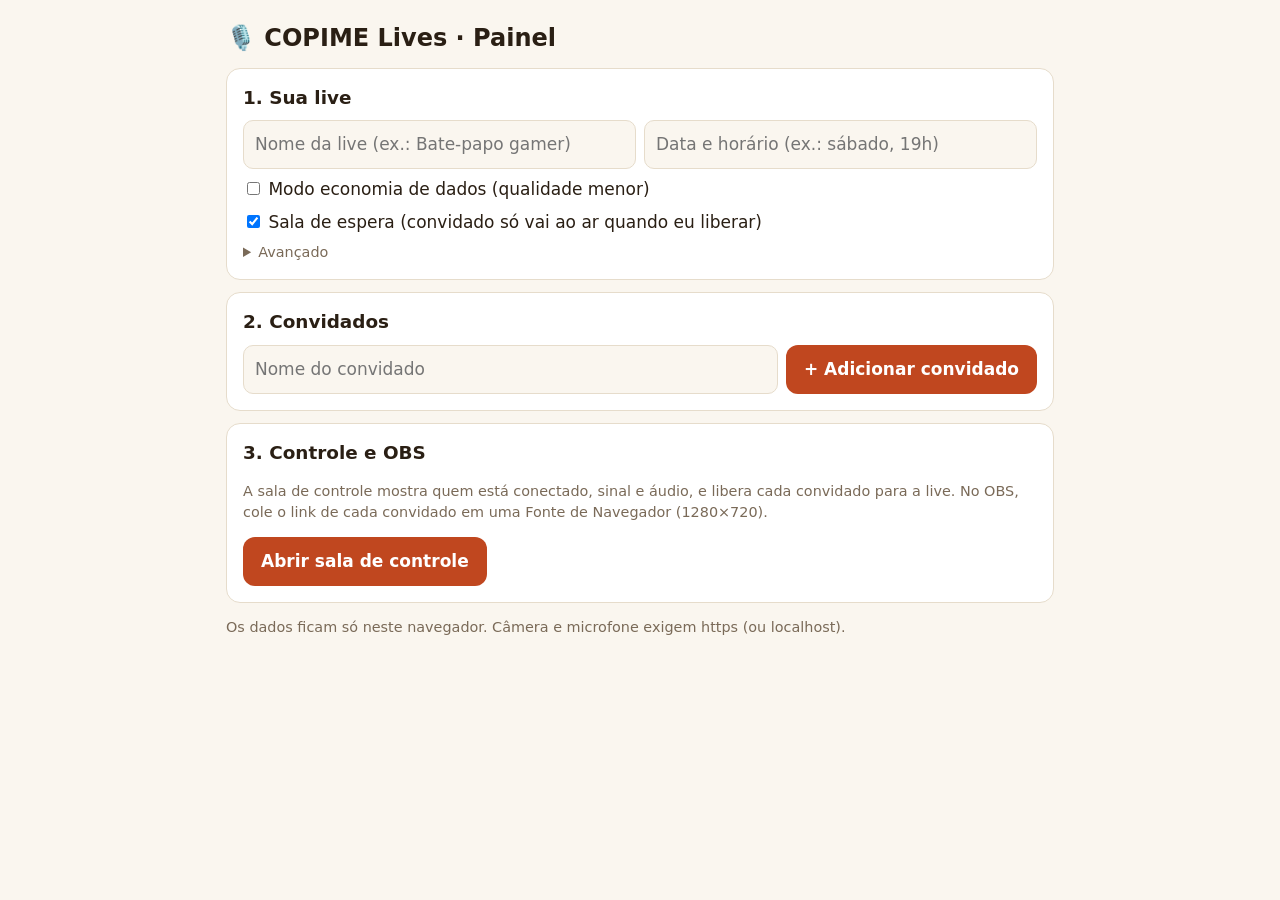
<file: index.html>
<!doctype html><html lang="pt-BR"><head><meta charset="utf-8"><meta name="viewport" content="width=device-width,initial-scale=1">
<title>COPIME Lives – Painel</title><link rel="stylesheet" href="app.css"></head><body><main>
<h1>🎙️ COPIME Lives · Painel</h1>
<div class="card"><h2>1. Sua live</h2>
<div class="row"><input id="name" class="grow" placeholder="Nome da live (ex.: Bate-papo gamer)">
<input id="when" class="grow" placeholder="Data e horário (ex.: sábado, 19h)"></div>
<div class="row" style="margin-top:8px"><label><input type="checkbox" id="eco" style="width:auto"> Modo economia de dados (qualidade menor)</label>
<label><input type="checkbox" id="wait" style="width:auto" checked> Sala de espera (convidado só vai ao ar quando eu liberar)</label></div>
<details style="margin-top:8px"><summary class="mut">Avançado</summary>
<p class="mut">Servidor VDO Ninja (deixe o padrão, ou use a sua cópia própria):</p><input id="base" value="https://vdo.ninja"></details></div>
<div class="card"><h2>2. Convidados</h2>
<div class="row"><input id="gname" class="grow" placeholder="Nome do convidado"><button id="add">+ Adicionar convidado</button></div>
<div id="guests"></div></div>
<div class="card"><h2>3. Controle e OBS</h2>
<p class="mut">A sala de controle mostra quem está conectado, sinal e áudio, e libera cada convidado para a live. No OBS, cole o link de cada convidado em uma Fonte de Navegador (1280×720).</p>
<a id="dir" class="btn ok" target="_blank" rel="noopener">Abrir sala de controle</a></div>
<p class="mut">Os dados ficam só neste navegador. Câmera e microfone exigem https (ou localhost).</p>
<script>
const $=id=>document.getElementById(id);
const rnd=n=>Array.from(crypto.getRandomValues(new Uint8Array(n)),b=>"abcdefghjkmnpqrstuvwxyz23456789"[b%31]).join("");
let S;try{S=JSON.parse(localStorage.getItem("copime"))}catch(e){}
S=S||{name:"",when:"",eco:false,wait:true,base:"https://vdo.ninja",room:"copime"+rnd(8),dkey:rnd(6),guests:[]};
const save=()=>{S.name=$("name").value;S.when=$("when").value;S.eco=$("eco").checked;S.wait=$("wait").checked;S.base=$("base").value.replace(/\/$/,"");
 try{localStorage.setItem("copime",JSON.stringify(S))}catch(e){}$("dir").href=dirLink()};
const dirLink=()=>`${S.base}/?director=${S.room}&password=${S.dkey}&cleanoutput`;
const pass=()=>`&password=${S.dkey}`;
function guestLink(g){const u=new URL("convidado.html",location.href);
 Object.entries({r:S.room,i:g.id,n:g.name,b:S.base,e:S.eco?1:0,q:S.wait?1:0,p:S.dkey}).forEach(([k,v])=>u.searchParams.set(k,v));return u.href}
const obsLink=g=>`${S.base}/?view=${g.id}&room=${S.room}${pass()}&cleanoutput&autostart&transparent`;
const waText=g=>`Oi, ${g.name}! Você está convidado(a) para a live "${S.name||"COPIME"}"${S.when?" – "+S.when:""}.\nÉ só abrir o link no celular e tocar em Entrar:\n${guestLink(g)}\n\nDica: use fone de ouvido e fique num lugar com sinal.`;
const copy=async(t,b)=>{try{await navigator.clipboard.writeText(t)}catch(e){prompt("Copie:",t)}const o=b.textContent;b.textContent="Copiado ✓";setTimeout(()=>b.textContent=o,1500)};
function render(){const box=$("guests");box.innerHTML="";S.guests.forEach((g,i)=>{const d=document.createElement("div");d.className="card";
 d.innerHTML=`<div class="row"><b class="grow"></b><button class="sec" data-a="del">Remover</button></div><div class="row" style="margin-top:8px"></div>`;
 d.querySelector("b").textContent="👤 "+g.name;const r=d.querySelector(".row:last-child");
 [["Copiar link do convidado",()=>guestLink(g)],["Copiar link do OBS",()=>obsLink(g)]].forEach(([l,f])=>{const b=document.createElement("button");b.textContent=l;b.onclick=()=>copy(f(),b);r.append(b)});
 const w=document.createElement("a");w.className="btn ok";w.textContent="Enviar pelo WhatsApp";w.target="_blank";w.rel="noopener";w.href="https://wa.me/?text="+encodeURIComponent(waText(g));r.append(w);
 d.querySelector("[data-a=del]").onclick=()=>{S.guests.splice(i,1);save();render()};box.append(d)})}
$("add").onclick=()=>{const n=$("gname").value.trim();if(!n)return $("gname").focus();S.guests.push({name:n,id:"g"+rnd(6)});$("gname").value="";save();render()};
$("name").value=S.name;$("when").value=S.when;$("eco").checked=S.eco;$("wait").checked=S.wait;$("base").value=S.base;
["name","when","eco","wait","base"].forEach(k=>$(k).addEventListener("input",()=>{save();render()}));save();render();
</script></main></body></html>
</file>
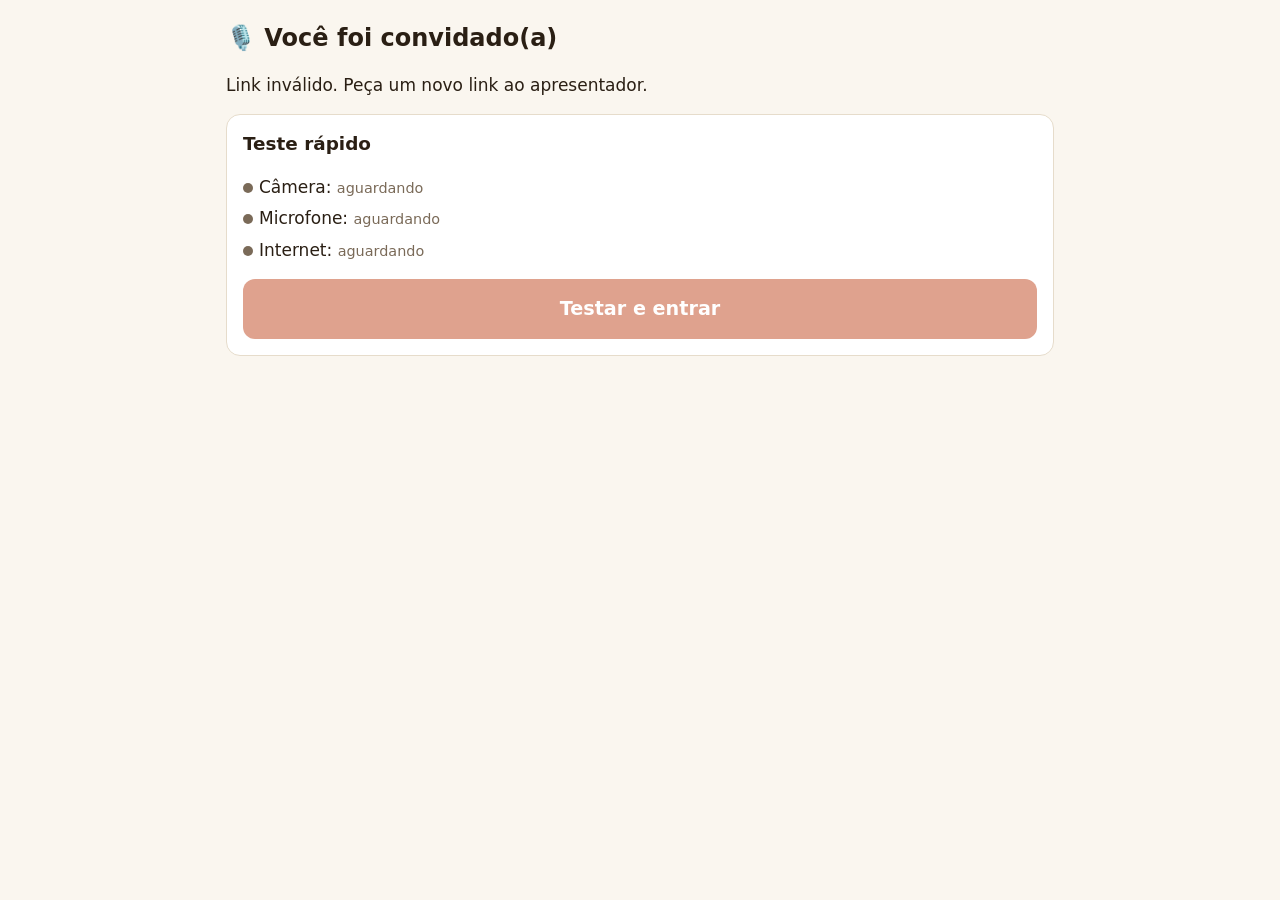
<file: convidado.html>
<!doctype html><html lang="pt-BR"><head><meta charset="utf-8"><meta name="viewport" content="width=device-width,initial-scale=1">
<title>COPIME Lives – Convidado</title><link rel="stylesheet" href="app.css"></head><body><main>
<h1>🎙️ Você foi convidado(a)</h1><p id="hi"></p>
<div id="test" class="card"><h2>Teste rápido</h2><ul class="steps" style="list-style:none;padding:0">
<li><span class="dot" id="d1"></span>Câmera: <span id="t1" class="mut">aguardando</span></li>
<li><span class="dot" id="d2"></span>Microfone: <span id="t2" class="mut">aguardando</span></li>
<li><span class="dot" id="d3"></span>Internet: <span id="t3" class="mut">aguardando</span></li></ul>
<video id="pv" muted playsinline style="width:100%;max-height:220px;border-radius:12px;background:#000;display:none"></video>
<p id="adv" class="warn"></p>
<button id="go" class="big">Testar e entrar</button></div>
<div id="live" style="display:none"><div id="st" class="card"><span class="dot g"></span><span id="stt">Conectado. Aguarde o apresentador te liberar.</span></div>
<iframe id="fr" allow="camera;microphone;autoplay;display-capture" style="height:62vh"></iframe>
<div class="row" style="margin-top:8px"><button class="sec grow" id="re">Reconectar</button><button class="sec grow" id="leave">Sair</button></div></div>
<script>
const $=id=>document.getElementById(id),P=new URLSearchParams(location.search);
const room=P.get("r"),id=P.get("i"),nm=P.get("n")||"Convidado",base=(P.get("b")||"https://vdo.ninja").replace(/\/$/,"");
$("hi").textContent=`Olá, ${nm}! Toque no botão abaixo. Use fone de ouvido, se tiver.`;
if(!/^[\w-]+$/.test(room||"")||!/^[\w-]+$/.test(id||"")){$("go").disabled=true;$("hi").textContent="Link inválido. Peça um novo link ao apresentador."}
const mark=(n,ok,t)=>{$("d"+n).className="dot "+(ok?"g":"r");$("t"+n).textContent=t};
async function speed(){try{const t=performance.now(),r=await fetch(base+"/main.js?"+Date.now(),{cache:"no-store"}),b=await r.blob();
 return b.size*8/((performance.now()-t)/1000)/1000}catch(e){return 0}}
let audioOnly=false;
$("go").onclick=async()=>{$("go").disabled=true;let stream;
 try{stream=await navigator.mediaDevices.getUserMedia({video:true,audio:true});mark(1,1,"ok");mark(2,1,"ok");const v=$("pv");v.srcObject=stream;v.style.display="block";v.play()}
 catch(e){try{stream=await navigator.mediaDevices.getUserMedia({audio:true});mark(1,0,"sem câmera ou sem permissão");mark(2,1,"ok");audioOnly=true}
  catch(e2){mark(1,0,"bloqueada");mark(2,0,"bloqueado. Libere nas configurações do navegador e tente de novo");$("go").disabled=false;return}}
 const k=await speed();
 if(!k){mark(3,0,"não consegui medir");audioOnly=true}else if(k<400){mark(3,0,Math.round(k)+" kbps (fraca)");audioOnly=true}else mark(3,1,Math.round(k)+" kbps (boa)");
 if(audioOnly)$("adv").textContent="Sua internet está fraca. Vamos entrar só com áudio para a live não travar.";
 stream.getTracks().forEach(t=>t.stop());await new Promise(r=>setTimeout(r,800));enter()};
function url(){const q=new URLSearchParams({room,push:id,label:nm,password:P.get("p")||"",autostart:"",cleanoutput:"",retrytimeout:"4000"});
 if(P.get("q")==="1")q.set("queue","");
 if(audioOnly)q.set("novideo","");else{const eco=P.get("e")==="1";q.set("width",eco?"426":"640");q.set("height",eco?"240":"360");q.set("maxframerate",eco?"15":"24");q.set("videobitrate",eco?"250":"500")}
 q.set("audiobitrate","48");return `${base}/?`+q.toString().replace(/=(&|$)/g,"$1")}
function enter(){$("test").style.display="none";$("live").style.display="block";$("fr").src=url()}
$("re").onclick=()=>{$("fr").src=url()};$("leave").onclick=()=>{$("fr").src="about:blank";$("live").style.display="none";$("hi").textContent="Você saiu da live. Obrigado!"};
addEventListener("offline",()=>{$("stt").textContent="Sem internet. Voltando sozinho quando o sinal voltar…"});
addEventListener("online",()=>{if($("live").style.display==="block"){$("stt").textContent="Reconectando…";$("fr").src=url();setTimeout(()=>$("stt").textContent="Conectado. Aguarde o apresentador te liberar.",4000)}});
</script></main></body></html>
</file>
<file: app.css>
:root{--bg:#faf6ef;--card:#fff;--ink:#2a1f14;--mut:#7a6a58;--acc:#c0471f;--acc2:#2f6b3f;--line:#e6dccb;--warn:#b7791f}
@media (prefers-color-scheme:dark){:root{--bg:#1c1712;--card:#26201a;--ink:#f3eadb;--mut:#b3a38e;--line:#3a3128}}
*{box-sizing:border-box}body{margin:0;font:17px/1.45 system-ui,sans-serif;background:var(--bg);color:var(--ink)}
main{max-width:860px;margin:0 auto;padding:16px}
h1{font-size:1.5rem;margin:.2em 0}h2{font-size:1.15rem;margin:0 0 .5em}
.card{background:var(--card);border:1px solid var(--line);border-radius:14px;padding:16px;margin:12px 0}
button,.btn{font:inherit;font-weight:600;border:0;border-radius:12px;padding:12px 18px;background:var(--acc);color:#fff;cursor:pointer;min-height:48px;text-decoration:none;display:inline-block}
button.sec{background:transparent;color:var(--ink);border:1px solid var(--line)}
button.ok{background:var(--acc2)}button:disabled{opacity:.5}
input,select{font:inherit;padding:11px;border-radius:10px;border:1px solid var(--line);background:var(--bg);color:var(--ink);width:100%}
.row{display:flex;gap:8px;flex-wrap:wrap;align-items:center}.row>*{flex:0 0 auto}.grow{flex:1 1 200px!important}
.mut{color:var(--mut);font-size:.9rem}.tag{padding:2px 10px;border-radius:99px;background:var(--line);font-size:.85rem}
.warn{color:var(--warn)}.big{font-size:1.2rem;padding:16px 24px;width:100%}
iframe{width:100%;border:0;border-radius:12px;background:#000}
.steps li{margin:.4em 0}.dot{display:inline-block;width:10px;height:10px;border-radius:50%;background:var(--mut);margin-right:6px}
.dot.g{background:var(--acc2)}.dot.r{background:var(--acc)}
</file>
